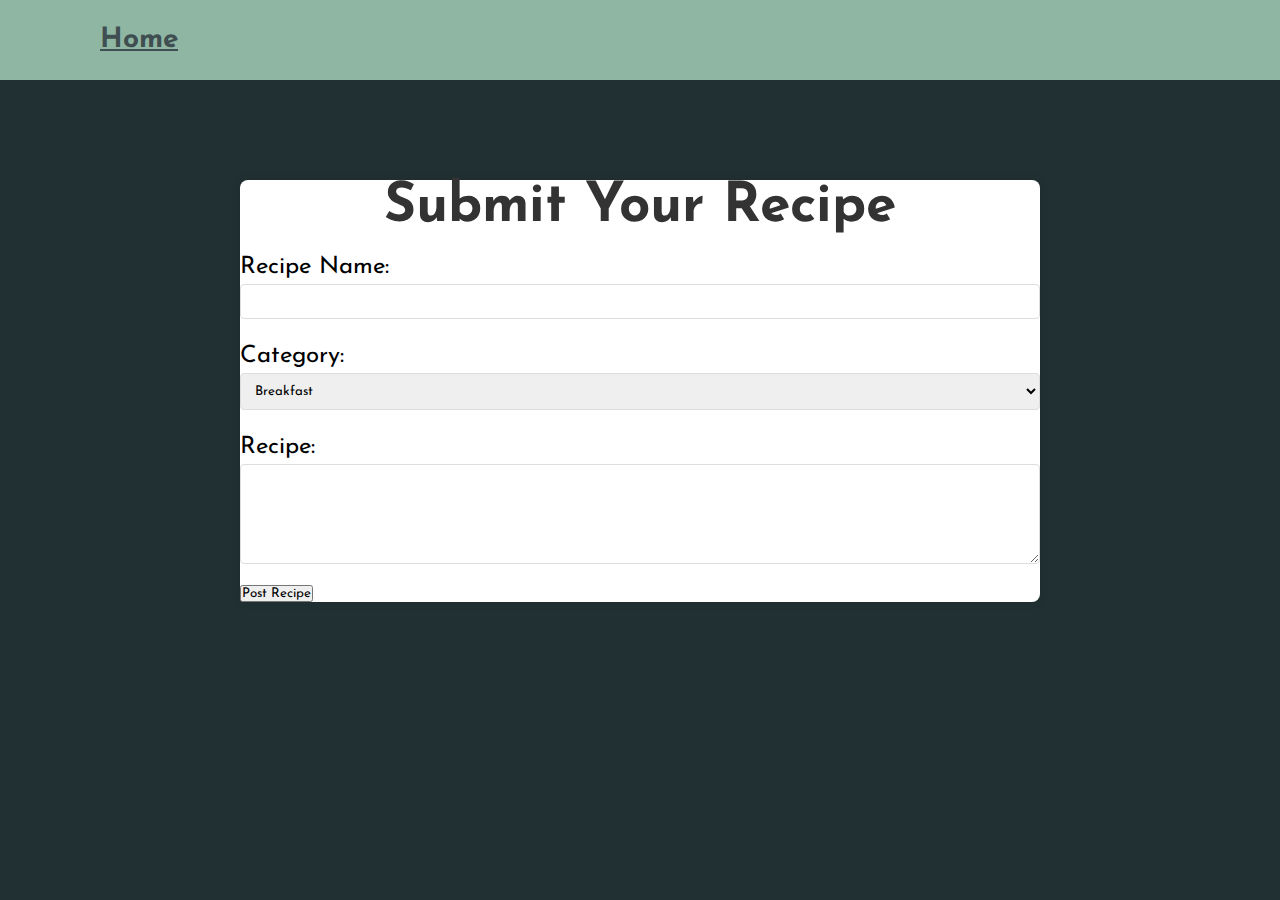
<file: addrecipe.html>
<!DOCTYPE html>
<html lang="en">

<head>
    <meta charset="UTF-8">
    <meta http-equiv="X-UA-Compatible" content="IE=edge">
    <meta name="viewport" content="width=device-width, initial-scale=1.0">
    <link rel="stylesheet" href="styles.css">
    <link href="https://fonts.googleapis.com/css2?family=Josefin+Sans:ital,wght@0,400;1,200;1,300;1,600&display=swap"
        rel="stylesheet">
    <link rel="stylesheet" href="https://cdnjs.cloudflare.com/ajax/libs/font-awesome/6.4.0/css/all.min.css"
        integrity="sha512-iecdLmaskl7CVkqkXNQ/ZH/XLlvWZOJyj7Yy7tcenmpD1ypASozpmT/E0iPtmFIB46ZmdtAc9eNBvH0H/ZpiBw=="
        crossorigin="anonymous" referrerpolicy="no-referrer" />
    <title> Chef Club Recipes</title>

    <link rel="stylesheet" href="addrecipecc.css">


</head>

<body>
    <header> 
        <a class="logo" href="index.html">Home</a>
    </header>   


    <!--------------submit recipes section-------------------------------->
    <div class="main-container">

        <div class="recipe-submission-containerr">
            <h2>Submit Your Recipe</h2>
            <form id="recipeForm" action="YOUR_SERVER_ENDPOINT" method="POST">
                <div class="form-group">
                    <label for="recipeName">Recipe Name:</label>
                    <input type="text" id="recipeName" name="recipeName" required>
                </div>
                <div class="form-group">
                    <label for="category">Category:</label>
                    <select id="category" name="category" required>
                        <option value="breakfast">Breakfast</option>
                        <option value="lunch">Lunch</option>
                        <option value="dinner">Dinner</option>
                        <option value="desserts">Desserts</option>
                    </select>
                </div>
                <div class="form-group">
                    <label for="recipe">Recipe:</label>
                    <textarea id="recipe" name="recipe" rows="6" required></textarea>
                </div>
                <button type="submit">Post Recipe</button>
            </form>
        </div>
    </div>




</body>

</html>
</file>
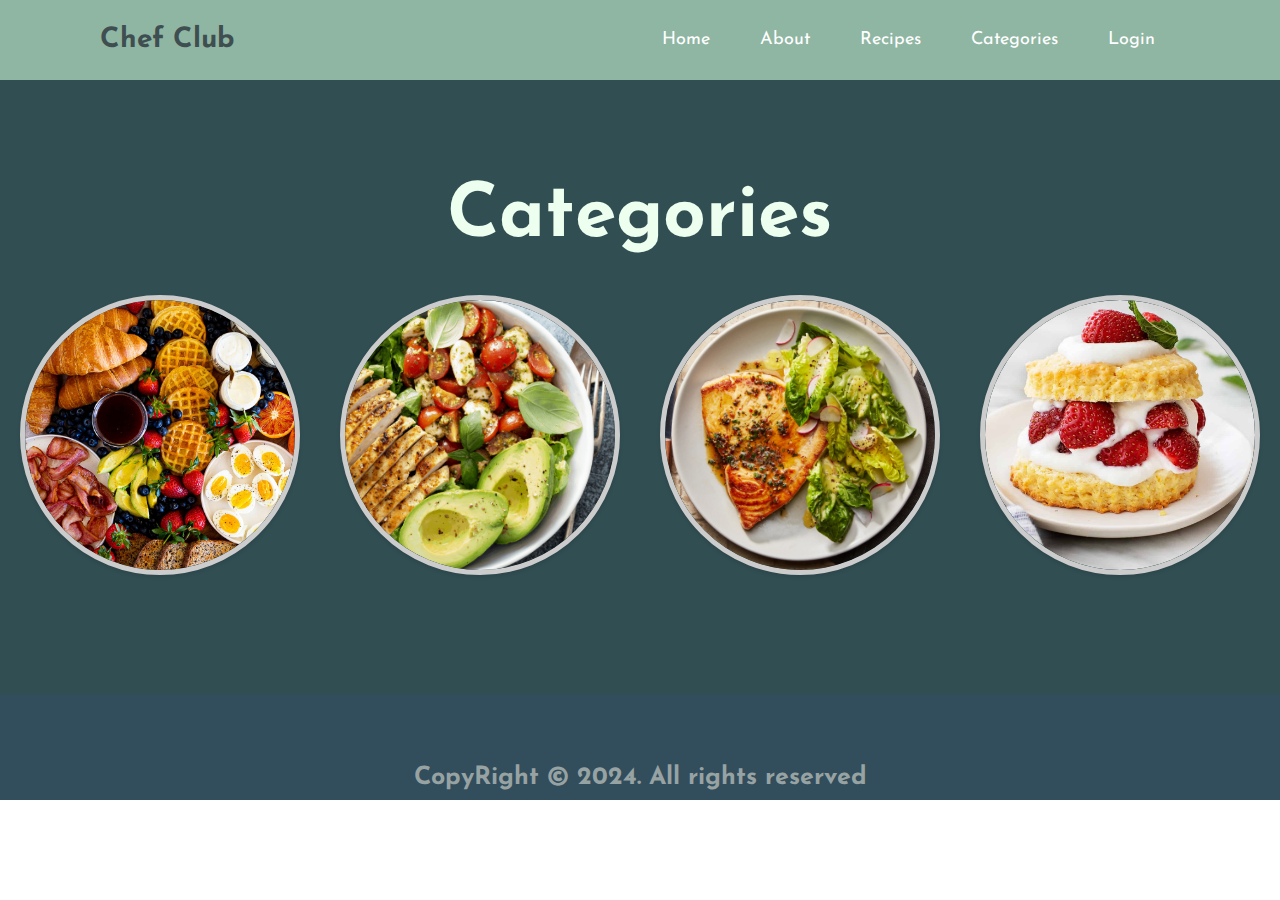
<file: categories.html>
<!DOCTYPE html>
<html lang="en">

<head>
    <meta charset="UTF-8">
    <meta http-equiv="X-UA-Compatible" content="IE=edge">
    <meta name="viewport" content="width=device-width, initial-scale=1.0">
    <link rel="stylesheet" href="styles.css">
    <link href="https://fonts.googleapis.com/css2?family=Josefin+Sans:ital,wght@0,400;1,200;1,300;1,600&display=swap" rel="stylesheet">
    <title>Categories | Chef Club Recipes</title>
</head>
 
<body>
    <header>
        <div class="logo">Chef Club</div>
        <div class="nav-bar">
            <ul>
                <li><a href="index.html">Home</a></li>  
                <li><a href="about.html">About</a></li>
                <li><a href="recipes.html">Recipes</a></li>
                <li><a href="categories.html">Categories</a></li>
                <li><a href="signin.html">Login</a></li>
            </ul>
        </div> 
    </header>

    <div class="categories">
        <h2>Categories</h2>
        <div class="box">
            <div class="ca-card">
                <a href="recipes.html?category=breakfast">
                    <img src="breakfast.jfif" alt="Breakfast" class ="category-image">
                    <div class="content">
                        <h3>Breakfast</h3>
                        <p>Start your day with energy.</p>
                        <a href="recipes.html?category=breakfast" class="button-link">Click to see Breakfast Recipes</a>

                    </div>
                </a>
            </div>
            <div class="ca-card">
                <a href="recipes.html?category=lunch">
                    <img src="lunch.jfif" alt="Lunch" class ="category-image">
                    <div class="content">
                        <h3>Lunch</h3>
                        <p>Midday meals to keep you going.</p>
                        <a href="recipes.html?category=breakfast" class="button-link">Click to see Lunch Recipes</a>
                    </div>
                </a>
            </div>
            <div class="ca-card">
                <a href="recipes.html?category=dinner">
                    <img src="dinner.jfif" alt="Dinner" class ="category-image">
                    <div class="content">
                        <h3>Dinner</h3>
                        <p>End your day with a delicious dinner.</p>
                        <a href="recipes.html?category=breakfast" class="button-link">Click to see Dinner Recipes</a>
                    </div>
                </a>
            </div>
            <div class="ca-card">
                <a href="recipes.html?category=desserts">
                    <img src="desserts.jfif" alt="Desserts" class ="category-image">
                    <div class="content">
                        <h3>Desserts</h3>
                        <p>Sweet treats for any occasion.</p>
                        <a href="recipes.html?category=breakfast" class="button-link">Click to see Desserts Recipes</a>
                    </div>
                </a>
            </div>
        </div>
    </div>

    <footer>
        <div class="social-icons">
            <a href="#" class="social-icon"> <i class="fab fa-facebook"></i> </a>
            <a href="#" class="social-icon"> <i class="fab fa-twitter"></i> </a>
            <a href="#" class="social-icon"> <i class="fab fa-instagram"></i> </a>
        </div>
        <h5>CopyRight © 2024. All rights reserved </h5>
    </footer>
</body>

</html>
</file>
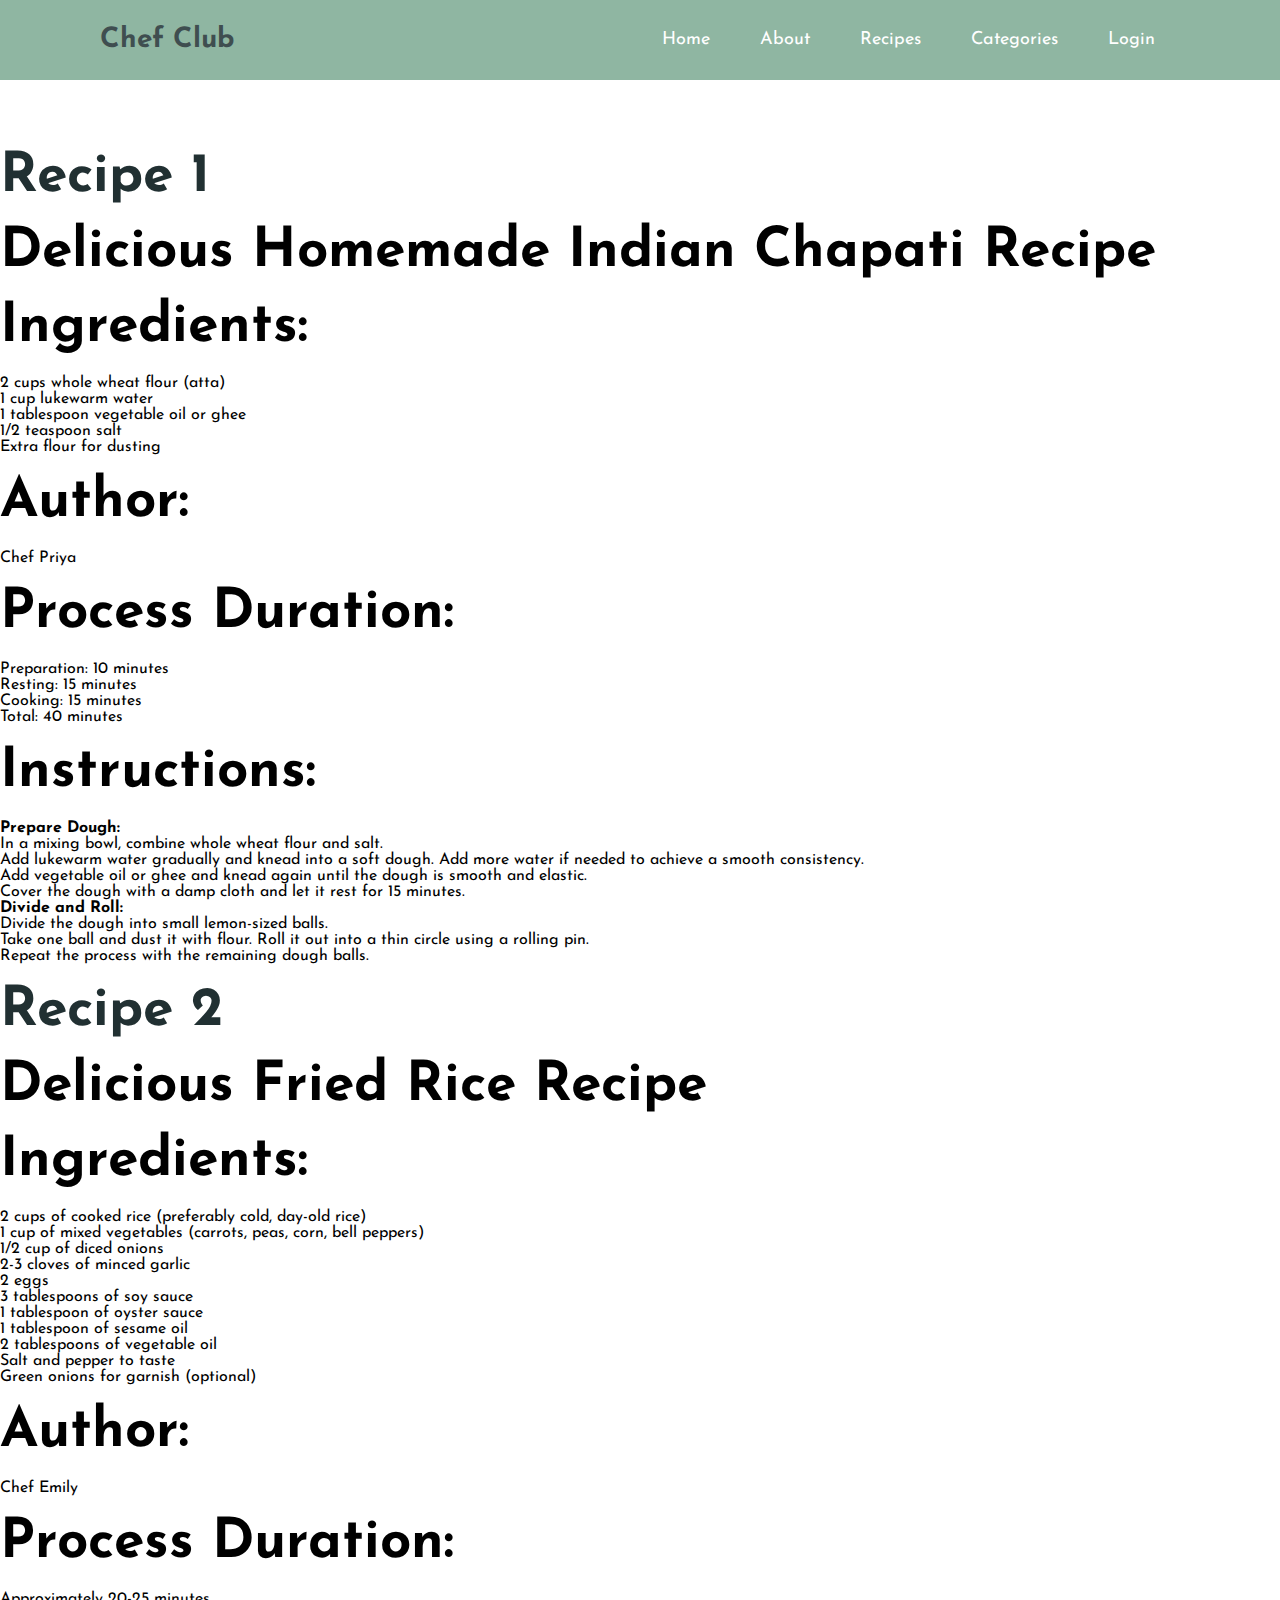
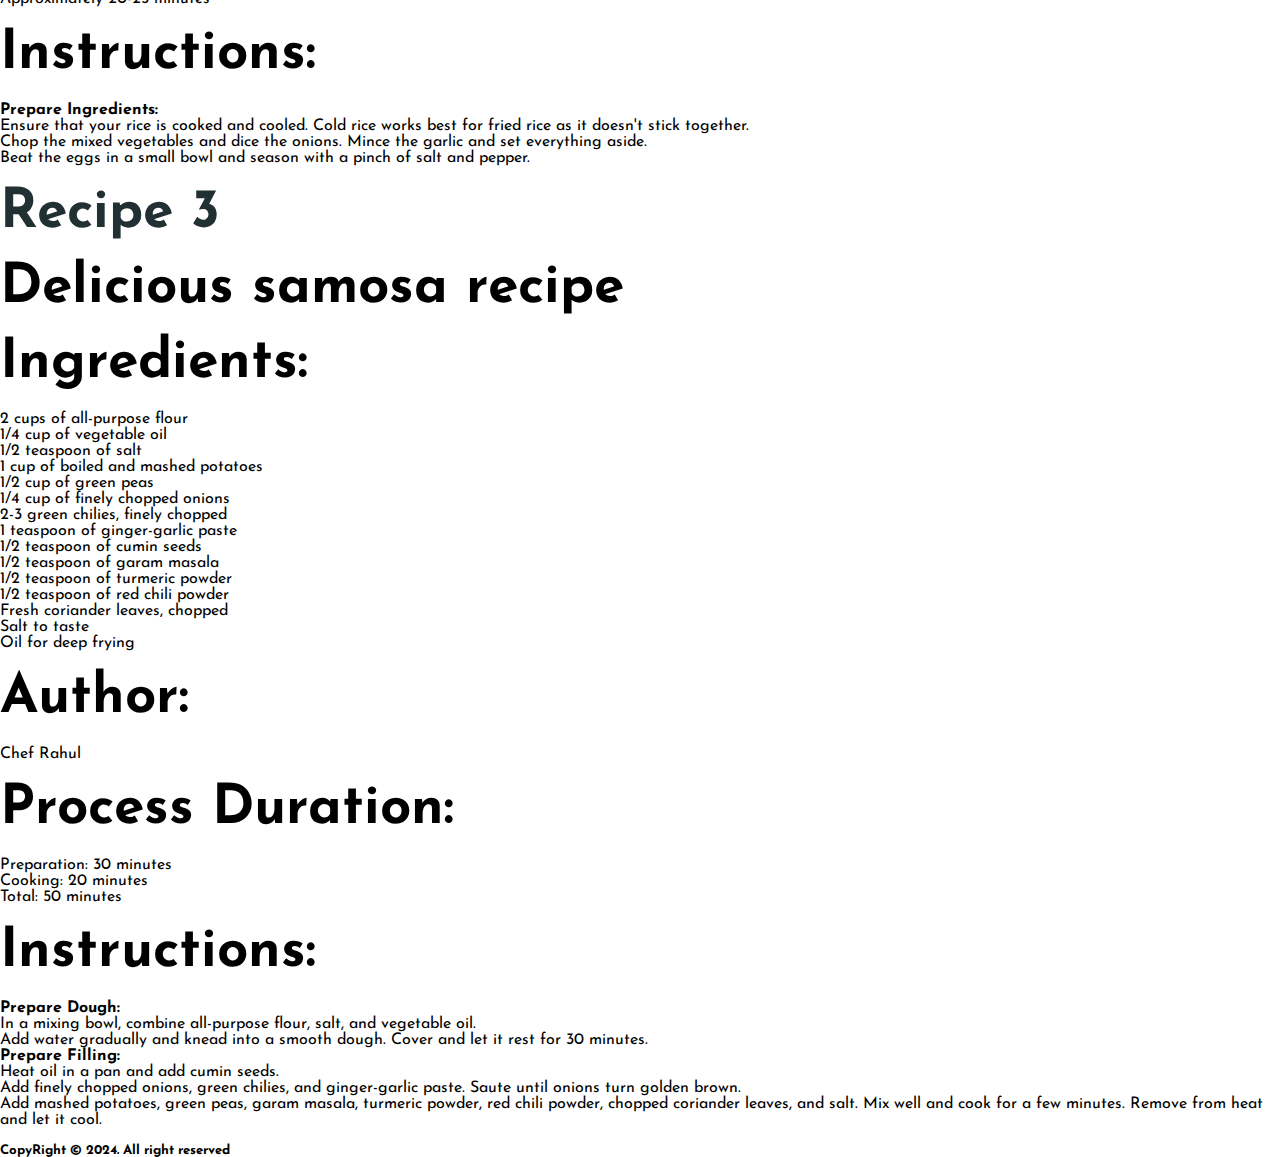
<file: recipes.html>
<!DOCTYPE html>
<html lang="en">

<head>
    <meta charset="UTF-8">
    <meta http-equiv="X-UA-Compatible" content="IE=edge">
    <meta name="viewport" content="width=device-width, initial-scale=1.0">
    <link rel="stylesheet" href="styles.css">
    <link href="https://fonts.googleapis.com/css2?family=Josefin+Sans:ital,wght@0,400;1,200;1,300;1,600&display=swap" rel="stylesheet">
    <title>Submit Your Recipe | Chef Club Recipes</title>
</head>

<body>
    <header>
            <div class="logo">Chef Club</div>
            <div class="nav-bar"> 
                <ul>
                    <li><a href="index.html">Home</a></li>
                    <li><a href="about.html">About</a></li>
                    <li><a href="recipes.html">Recipes</a></li>
                    <li><a href="categories.html">Categories</a></li>
                    <li><a href="signin.html">Login</a></li>
                </ul>
            </div>
    </header>     
 
        <div class="social-icons">
            <a href="#" class="social-icon"> <i class="fab fa-facebook"></i> </a>
            <a href="#" class="social-icon"> <i class="fab fa-twitter"></i> </a>
            <a href="#" class="social-icon"> <i class="fab fa-instagram"></i> </a>
        </div>
         
    </footer>
       <h1>Recipe 1</h1>
       <h2> Delicious Homemade Indian Chapati Recipe</h2>
       <h2>Ingredients:</h2>
       <ul>
         <li>2 cups whole wheat flour (atta)</li>
         <li>1 cup lukewarm water</li>
         <li>1 tablespoon vegetable oil or ghee</li>
         <li>1/2 teaspoon salt</li>
         <li>Extra flour for dusting</li>
       </ul>
     
       <h2>Author:</h2>
       <p>Chef Priya</p>
     
       <h2>Process Duration:</h2>
       <p>Preparation: 10 minutes<br>Resting: 15 minutes<br>Cooking: 15 minutes<br>Total: 40 minutes</p>
     
       <h2>Instructions:</h2>
       <ol>
         <li><strong>Prepare Dough:</strong>
           <ul>
             <li>In a mixing bowl, combine whole wheat flour and salt.</li>
             <li>Add lukewarm water gradually and knead into a soft dough. Add more water if needed to achieve a smooth consistency.</li>
             <li>Add vegetable oil or ghee and knead again until the dough is smooth and elastic.</li>
             <li>Cover the dough with a damp cloth and let it rest for 15 minutes.</li>
           </ul>
         </li>
         <li><strong>Divide and Roll:</strong>
           <ul>
             <li>Divide the dough into small lemon-sized balls.</li>
             <li>Take one ball and dust it with flour. Roll it out into a thin circle using a rolling pin.</li>
             <li>Repeat the process with the remaining dough balls.</li>
           </ul>
         </li>
       </ol>
     
       <h1>Recipe 2</h1>
        <h2>Delicious Fried Rice Recipe</h2>
        <h2>Ingredients:</h2>
        <ul>
            <li>2 cups of cooked rice (preferably cold, day-old rice)</li>
            <li>1 cup of mixed vegetables (carrots, peas, corn, bell peppers)</li>
            <li>1/2 cup of diced onions</li>
            <li>2-3 cloves of minced garlic</li>
            <li>2 eggs</li>
            <li>3 tablespoons of soy sauce</li>
            <li>1 tablespoon of oyster sauce</li>
            <li>1 tablespoon of sesame oil</li>
            <li>2 tablespoons of vegetable oil</li>
            <li>Salt and pepper to taste</li>
            <li>Green onions for garnish (optional)</li>
        </ul>

    <h2>Author:</h2>
    <p>Chef Emily</p>

    <h2>Process Duration:</h2>
    <p>Approximately 20-25 minutes</p>

    <h2>Instructions:</h2>
    <ol>
        <li><strong>Prepare Ingredients:</strong>
        <ul>
            <li>Ensure that your rice is cooked and cooled. Cold rice works best for fried rice as it doesn't stick together.</li>
            <li>Chop the mixed vegetables and dice the onions. Mince the garlic and set everything aside.</li>
            <li>Beat the eggs in a small bowl and season with a pinch of salt and pepper.</li>
        </ul>
    </ol>

       <h1>Recipe 3</h1>
       <h2>Delicious samosa recipe</h2>
       <h2>Ingredients:</h2>
       <ul>
         <li>2 cups of all-purpose flour</li>
         <li>1/4 cup of vegetable oil</li>
         <li>1/2 teaspoon of salt</li>
         <li>1 cup of boiled and mashed potatoes</li>
         <li>1/2 cup of green peas</li>
         <li>1/4 cup of finely chopped onions</li>
         <li>2-3 green chilies, finely chopped</li>
         <li>1 teaspoon of ginger-garlic paste</li>
         <li>1/2 teaspoon of cumin seeds</li>
         <li>1/2 teaspoon of garam masala</li>
         <li>1/2 teaspoon of turmeric powder</li>
         <li>1/2 teaspoon of red chili powder</li>
         <li>Fresh coriander leaves, chopped</li>
         <li>Salt to taste</li>
         <li>Oil for deep frying</li>
       </ul>
     
       <h2>Author:</h2>
       <p>Chef Rahul</p>
     
       <h2>Process Duration:</h2>
       <p>Preparation: 30 minutes<br>Cooking: 20 minutes<br>Total: 50 minutes</p>
     
       <h2>Instructions:</h2>
       <ol>
         <li><strong>Prepare Dough:</strong>
           <ul>
             <li>In a mixing bowl, combine all-purpose flour, salt, and vegetable oil.</li>
             <li>Add water gradually and knead into a smooth dough. Cover and let it rest for 30 minutes.</li>
           </ul>
         </li>
         <li><strong>Prepare Filling:</strong>
           <ul>
             <li>Heat oil in a pan and add cumin seeds.</li>
             <li>Add finely chopped onions, green chilies, and ginger-garlic paste. Saute until onions turn golden brown.</li>
             <li>Add mashed potatoes, green peas, garam masala, turmeric powder, red chili powder, chopped coriander leaves, and salt. Mix well and cook for a few minutes. Remove from heat and let it cool.</li>
           </ul>
         </li>
       </ol>
       <br>
       <h5>CopyRight © 2024. All right reserved </h5> 
</body>
</html>
</file>
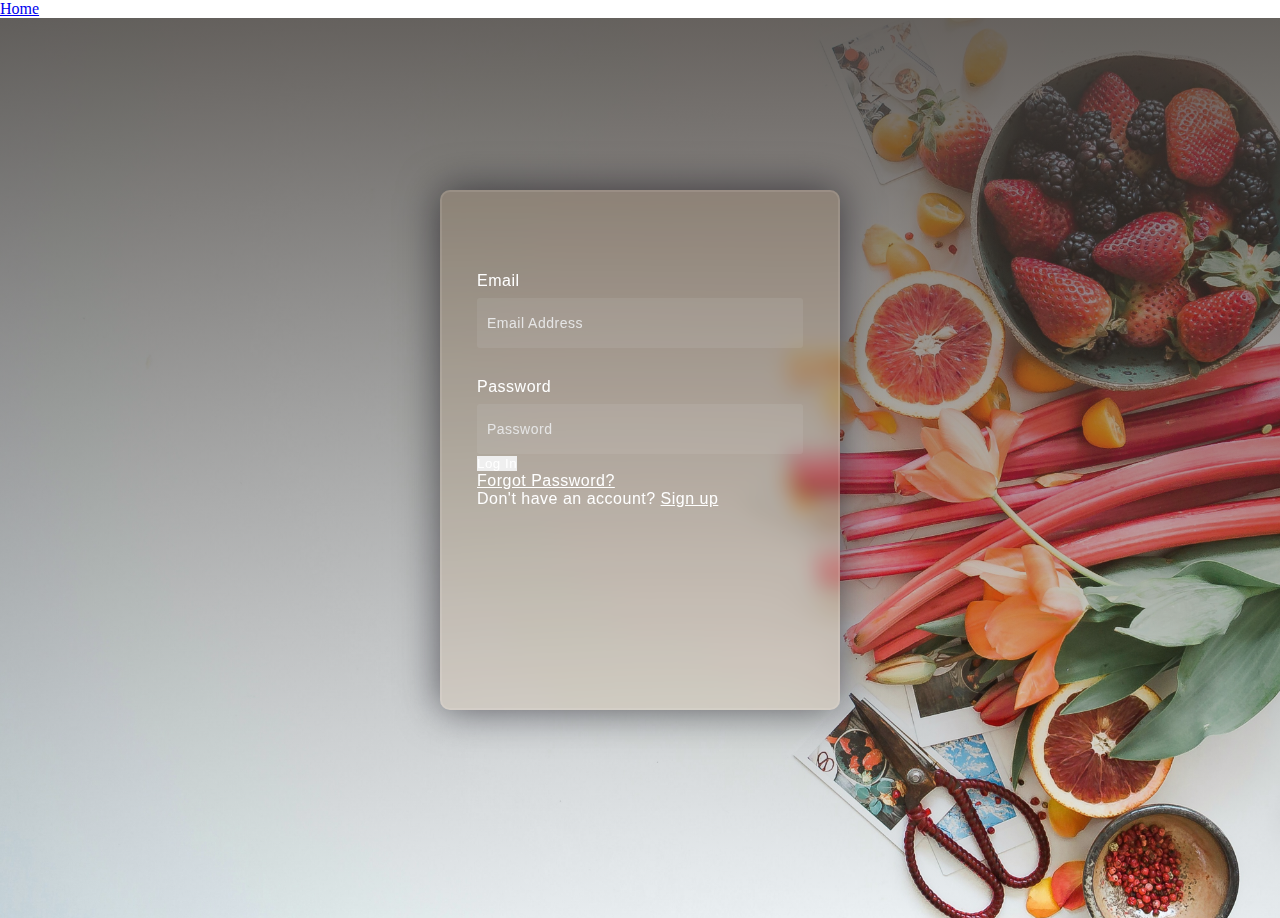
<file: signin.html>
<!DOCTYPE html>
<html lang="en">
<head>
    <meta charset="UTF-8">
    <meta http-equiv="X-UA-Compatible" content="ie=edge">
    <meta name="viewport" content="width=device-width, initial-scale=1.0">
    <title>Chores Management</title>
    <!-- Linking the CSS file to the HTML file -->
    <link rel="stylesheet" href="SignIn.css">
</head>






<body> 
    
    <header> 
        <a class="logo" href="index.html">Home</a>
    </header>  

    <div class="container">
       

        <form action="signin.php" method="post">
            <h1></h1>
            <div class="Email">
                <label for="email">Email</label>
                <input type="email" placeholder="Email Address" id="email" name="email">
            </div>
            <div class="password">
                <label for="password">Password</label>
                <input type="password" placeholder="Password" id="password" name="password">
            </div>
            <div class="login">
                <button type="submit">Log In</button>
            </div>

            <div class="forgot-password">
                <a href="forgot-password.html">Forgot Password?</a>
            </div>

            <div class="login">
                <p>Don't have an account? <a href="signup.html">Sign up</a></p>
            </div>

            <!-- <div class="sign-up">
                <button type="button" onclick="redirectToSignup()">Sign Up</button>
                <script>
                    function redirectToSignup() {
                        window.location.href = "index.php";
                    }
                </script>
            </div> -->
        </form>
    </div>

   
</body>
</html>
</file>
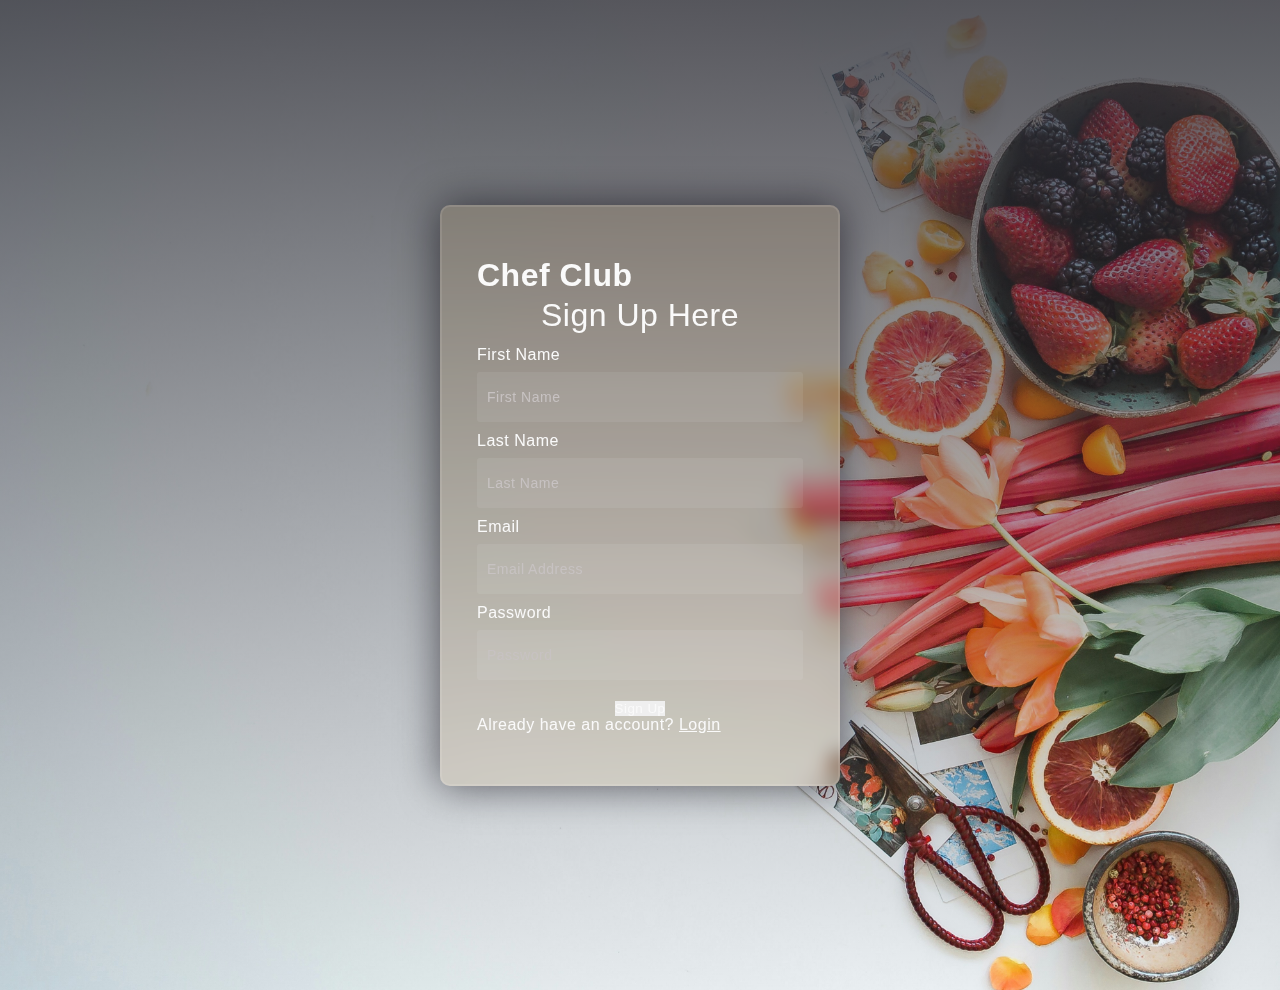
<file: signup.html>
<!DOCTYPE html>
<html lang="en">
<head>
  <meta charset="UTF-8">
  <meta http-equiv="X-UA-Compatible" content="ie=edge">
  <meta name="viewport" content="width=device-width, initial-scale=1.0">
  <title>Chores Management</title>
  <!-- Linking the css file to the html file -->
  <link rel="stylesheet" href="Signup.css">
</head>
<body>
  <div class="container">
    <form action="signup.php" method="post" onsubmit="return validateForm()">
        <h1>Chef Club</h1>
        <h3>Sign Up Here</h3>

        <div class="name">
            <label for="firstname"> First Name</label>
            <input type="text" placeholder="First Name" id="firstname" name="firstname">
        </div>

        <div class="name">
            <label for="lastname"> Last Name</label>
            <input type="text" placeholder="Last Name" id="lastname" name="lastname">
        </div>

        <div class="Email">
            <label for="email">Email</label>
            <input type="email" placeholder="Email Address" id="email" name="email">
        </div>

        <div class="password">
            <label for="password">Password</label>
            <input type="password" placeholder="Password" id="password" name="password">
        </div>

        <div class="signups">
            <button type="submit">Sign Up</button>
        </div>

        <div class="login">
            <p>Already have an account? <a href="signin.html">Login</a></p>
        </div>
    </form>
  </div>

<script>

</script>
</body>
</html>
</file>
<file: styles.css>
* {
    padding: 0;
    margin: 0;
    box-sizing: border-box;
    font-family: 'Josefin Sans', sans-serif;
}
html{
    scroll-behavior: smooth;
}
header{
width: 100%;
height: 80px;
display: flex;
align-items: center;
justify-content: space-between;
padding: 0 100px;
background: #8fb6a2;
}
.hero{
    height: 100vh;
    width: 100%;
    background-image: url(herooo.jpg);
    background-position: center;
    background-size: cover;
} 
.logo{
    font-size: 28px;
    font-weight: bold;
    color: #3f4e50;
    margin-right: 40px;
    
}
.nav-bar ul{
    display: flex;
    list-style: none;
}
.nav-bar ul li a{
    display: block;
    color: #edffef;
    font-size: 20px;
    padding: 8px 25px;
    transition: .2s;
    margin: 0 5px;
    text-decoration: none;
}
.nav-bar ul li:hover a{
    background-color: #97a2a3;
    color: #213032;
    cursor: pointer;
}
.content{
    position: absolute;
    top: 40%;
    left: 8%;
    transform: translateY(-50%);

}





h1{
    color: #213032;
    font-size: 55px;
    margin: 20px 0px 20px;

    
}


h2{
        margin: 20px 0px 20px;

    color: black;
    font-size: 55px;
  

    
}

.about-page {
    padding: 20px;
    text-align: center;
}

.about-page h1, .about-page h2 {
    color: #333;
}

.about-page p {
    margin-bottom: 20px;
    font-size: 25px;
}

h3{
    color: #121513;
    font-size: 25px;
    margin-bottom: 50px;
}

.button{
position: absolute;
background-color: #213032;
color: #fff;
text-decoration: none;
border: 2px solid black;
font-weight: bold;
padding: 13px 30px;
transform: .4s;
}
.button:hover{
    background-color: #97a2a3;
    color: #213032;
    border: 2px solid black;
    cursor: pointer;
}


.button2{
    position: absolute;
    background-color: #213032;
    color: #fff;
    text-decoration: none;
    border: 2px solid black;
    font-weight: bold;
    padding: 13px 30px;
    transform: .4s;
    margin-left: 230px;
    margin-top: 0px;
    margin-bottom: 200px;
    margin-right: 20px;
}


.button2:hover{
    background-color: #97a2a3;
    color: #213032;
    border: 2px solid black;
    cursor: pointer;
}

















.about{
    width: 100%;
    padding: 100px 0px;
    background-color: #3f4e50;
}
.about img{
    height: auto;
    width: 430px;
    border-radius: 20px 0 20px 0;
}
.main{
    width: 1130px;
    max-width: 95%;
    margin: 0 auto;
    display: flex;
    align-items: center;
    justify-content: space-between;
}
.about h2{
    color:#edffef;
    font-size: 75px;
    text-transform: capitalize;
    margin-top: 0px;
    margin-bottom: 20px;
    text-align: center;
}
.about-text p{
    color: #97a2a3;
    letter-spacing: 1px;
    line-height: 28px;
    font-size: 18px;
    margin-bottom: 45px;
}
.about-text{
    width: 500px;
}
/*Recipe Section CSS*/
.recipe{
    width: 100%;
    padding: 100px 0px;
    background-color: #213032;
}
.recipe h2{
    color: #edffef;
    font-size: 75px;
    text-transform: capitalize;
    margin-top: 0px;
    margin-bottom: 20px;
    text-align: center;
}
.box{
    display: flex;
    flex-wrap: wrap;
    align-items: center;
    justify-content: center;
}
.card{
    position: relative;
    width: 300px;
    height: 300px;
    margin: 10px;
    border: 1px solid #ccc;
    border-radius: 4px;
    box-shadow: 0 2px 4px rgba(0,0,0,0.1);
    overflow: hidden;
}
.box .card img{
    width: 100%;
    height: 100%;
    object-fit: cover;
   
}
.box .card .content{
    position: absolute;
    bottom: 0;
    left: 0;
    right: 0;
    padding: 15px;
    background-color: #edffef;
    color: #182f32;
    text-align: center;
    opacity: 0;
    transition: opacity 0.3s;
}
.box .card:hover .content{
    opacity: 1;
}
.card h3{
    font-size: 20px;
    margin-top: 0;
    margin-bottom: 10px;
    color: #213032;
}
.box .card p{
    font-size: 14px;
    margin-bottom: 10px;
}
.box .card button{
    position:relative;
    background-color: #213032;
    color: #fff;
    text-decoration: none;
    border: 2px solid black;
    font-weight: bold;
    transform:.4s;
    padding: 13px 30px;
 }
 .box .card button:hover{
    background-color: #97a2a3;
    color: #213032;
    border: 2px solid black;
    cursor: pointer;
 }
 /*Categories*/
 .categories{
    width: 100%;
    padding: 100px 0px;
    background-color: #314e52;
 }
 .categories h2{
    color:#edffef;
    font-size: 75px;
    text-transform: capitalize;
    margin-top: 0px;
    margin-bottom: 20px;
    text-align: center;
 }
 .ca-card{
    position: relative;
    width: 300px;
    height: 300px;
    margin: 10px;
    border: 5px solid #ccc;
    border-radius: 50%;
    box-shadow: 0 2px 4px rgba(0,0,0,0.1);
    overflow: hidden;
 }
 .box .ca-card .content{
    position: absolute;
    bottom: 0px;
    left: 0px;
    right: 0px;
    padding: 15px; 
    background-color: #edffef;
    color: #182f32;
    text-align: center;
    opacity: 0;
    transition: opacity 0.3s;
 }
 .box .ca-card:hover .content{
    opacity: 1;
 }
 .ca-card h3{
    font-size: 20px;
    margin-top: 0;
    margin-bottom: 10px;
    color: #213032;
 }
.box .ca-card p{
    font-size: 14px;
    margin-bottom: 10px;
}
.box .ca-card button{
    position:relative;
    background-color: #213032;
    color: #fff;
    text-decoration: none;
    border: 2px solid black;
    font-weight: bold;
    transform:.4s;
    padding: 13px 30px;
}
.box .ca-card button:hover{
    background-color: #97a2a3;
    color: #213032;
    border: 2px solid black;
    cursor: pointer;
}
.box .ca-card img{
    width: 100%;
    height: 100%;
    object-fit: cover;
}
/*Contact form*/
.contact{
    display: flex;
    flex-wrap: wrap;
    justify-content: center;
    padding: 20px;
    background: #182f32;
}
.contact-info,.contact-form{
    width: 100%;
    max-width: 400px;
    margin: 20px;
    text-align: center;
    color: #edffef;
    font-size: 25px;
}
.contact-info h2, .contact-form h2{
    font-size: 24px;
    margin-bottom: 20px;
    color: #edffef;
}
.contact-form form{
    text-align: center;
}
.contact-form label, 
.contact-form input , 
.contact-form textarea ,
 .contact-form button {
display: block;
width: 100%;
margin-bottom: 10px;
}
.contact-form button{
    background-color: #213032;
    color: #fff;
    text-decoration: none;
    border: 2px solid black;
    font-weight: bold;
    transform:.4s;
    padding: 10px 0px;
}
.contact-form button:hover{
    background-color: #97a2a3;
    color: #213032;
    border: 2px solid black;
    cursor: pointer;
}
.contact-form label{
    text-align: left;
    color: #edffef;
}
.contact-form input, .contact-form textarea{
    padding: 8px;
}
.contact-info p{
padding: 15px;
}
.social-icons{
    display: flex;
    justify-content: center;
    margin-top: 10px;
}
.social-icon{
    display: inline-block;
    width: 40px;
    height: 40px;
    margin: 0 10px;
    color: #97a2a3;
    text-align: center;
    line-height: 40px;
    font-size: 38px;
}
.social-icon:hover{
    color: #314e52;
    cursor: pointer;
}
footer{
    padding: 20px 0;
    background: #182f32;
}
footer h5{
    font-size: 25px;
    margin-top: 10px;
    text-align: center;
    color: #97a2a3;
}


/*categories.html*/


.ca-card {
    position: relative;
    overflow: hidden;
    border-radius: 50%;
    width: 280px;
    height: 280px;
    margin: 20px; 


}


.ca-card img {
    width: 100%;
    height: 100%;
    object-fit: cover;
    transition: transform 0.5s ease; 
    border-radius: 50%; 
}




.ca-card .content {
    position: absolute;
    top: 50%;
    left: 50%;
    transform: translate(3%, -50%); 
    background: rgba(0, 0, 0, 0.5);
    color: white;
    visibility: hidden;
    opacity: 0;
    transition: visibility 0s, opacity 0.5s ease;
    display: flex;
    flex-direction: column;
    justify-content: center;
    align-items: center;
    text-align: center;
    width: calc(100% - 20px);
    height: calc(100% - 20px); 
    border-radius: 50%;
    padding: 10px;
}




.ca-card:hover .content {
    visibility: visible;
    opacity: 1;
    transition-delay: 0s;

}

.ca-card:hover img {
    transform: scale(1.1); 
}


/*categories pictures*/
.ca-card img.category-image {
    width: 100%;
    height: 100%;
    border-radius: 50%; 
    object-fit: cover;
    transition: transform 0.5s ease;
}


.button-link {
    display: inline-block;
    background-color: rgba(0, 0, 0, 0.629);
    color: #fff;
    text-decoration: none;
    padding: 10px 20px;
    border: none;
    cursor: pointer;
    border-radius: 5px; 
    font-size: 16px; 
}

.button-link:hover {
    background-color: lightgray;
    color: white;
}


.ca-card a, .ca-card a:visited {
    text-decoration: none; 
    color: inherit; 
}

.ca-card h3, .ca-card p {
    margin: 0; 
    padding: 0; 
    color: black; 
}







/*to subit recipes*/
.recipe-submission-container {
    background: white;
    max-width: 800px;
    margin: 20px auto;
    padding: 20px;
    border-radius: 8px;
    box-shadow: 0 0 10px rgba(0, 0, 0, 0.1);
}

.recipe-submission-container h2 {
    text-align: center;
    color: #333;
}

.form-group {
    margin-bottom: 15px;
    font-size: 24px;
}

.form-group label {
    display: block;
    margin-bottom: 5px;
}

.form-group input[type="text"],
.form-group select,
.form-group textarea {
    width: 100%;
    padding: 10px;
    border-radius: 4px;
    border: 1px solid #ddd;
    box-sizing: border-box;
}

.form-group button[type="submit"] {
    width: 100%;
    padding: 10px;
    border: none;
    background-color: #5cb85c;
    color: white;
    font-size: 1em;
    cursor: pointer;
    border-radius: 4px;
    margin-top: 10px; 
}

.form-group button[type="submit"]:hover {
    background-color: #4cae4c;
}


.main-container {
    width: 100%; 
    height: 100%; 
    background-color: #213032;
    margin: 0; 
    padding: 0; 
}
















.container {
    padding: 0 15px;
}

.card {
    background-color: #fff;
    border-radius: 8px;
    padding: 20px;
    margin-bottom: 20px;
    box-shadow: 0 2px 5px rgba(0, 0, 0, 0.1);
    transition: transform 0.3s ease, box-shadow 0.3s ease;
}

.card:hover {
    transform: translateY(-5px);
    box-shadow: 0 5px 15px rgba(0, 0, 0, 0.2);
}

.card h5 {
    color: #333;
    margin-bottom: 10px;
}

.card p {
    font-size: 2rem;
    color: #007bff;
    margin-bottom: 0;
}

.table {
    background-color: #fff;
    border-collapse: collapse;
}

.table th, .table td {
    text-align: left;
    padding: 10px;
    border-bottom: 1px solid #ddd;
}

.table thead th {
    background-color: #f8f9fa;
}

.footer {
    background-color: #343a40;
    color: #fff;
    padding: 10px 0;
    text-align: center;
}

.social-icon {
    color: #fff;
    padding: 0 5px;
    transition: color 0.3s ease;
}

.social-icon:hover {
    color: #007bff;
}

footer h5 {
    margin-top: 10px;
}

@media (min-width: 768px) {
    .row {
        display: flex;
        flex-wrap: wrap;
        margin-right: -15px;
        margin-left: -15px;
    }

    .col-md-3, .col-lg-12 {
        position: relative;
        width: 100%;
        padding-right: 15px;
        padding-left: 15px;
    }

    .col-md-3 {
        flex: 0 0 25%;
        max-width: 25%;
    }

    .col-lg-12 {
        flex: 0 0 100%;
        max-width: 100%;
    }
}


























.profile-header {
    display: flex;
    justify-content: space-between;
    align-items: center;
}

.edit-profile-btn {
    padding: 10px 20px;
    background-color: #007bff;
    color: white;
    border: none;
    cursor: pointer;
    border-radius: 5px;
}

.user-details, .user-recipes {
    background-color: #fff;
    padding: 20px;
    margin-top: 20px;
    box-shadow: 0 2px 4px rgba(0, 0, 0, 0.1);
}

.user-details h2, .user-recipes h2 {
    margin-bottom: 10px;
}

#recipeList {
    list-style: none;
}

#recipeList li {
    padding: 10px 0;
    border-bottom: 1px solid #eee;
    display: flex;
    justify-content: space-between;
    align-items: center;
}

#recipeList li:last-child {
    border-bottom: none;
}

@media (min-width: 768px) {
    .container {
        width: 80%;
    }
}



/* Recipe Card Styles */



.recipe-info {
    padding: 15px;
}
 
.recipe-title {
    margin: 0;
    font-size: 20px;
}

.recipe-category {
    color: #666;
}






.recipe-card {
    border: 1px solid #ddd;
    border-radius: 8px;
    overflow: hidden;
    box-shadow: 0 2px 4px rgba(0, 0, 0, 0.1);
    position: relative; 

}

/* Style for recipe images to fit within the card */
.recipe-image, .recipe-image-placeholder {
    width: 100%; 
    height: 300px; 
    object-fit: cover; 
    display: block; 
    background-color: #f2f2f2; 
    text-align: center;
    line-height: 300px; 
    border: 1px dashed #ccc; 
}

.recipe-image-placeholder {
    display: flex;
    align-items: center;
    justify-content: center;
    font-size: 16px; 
}
/*  grid layout */
.recipe-grid {
    display: grid;
    grid-template-columns: repeat(auto-fill, minmax(250px, 1fr));
    gap: 20px;
    align-items: start; 
}

.recipe-grid .recipe-card.highlighted-recipe {
    border: 5px solid #ffa500;  
    box-shadow: 0 0 30px #ffa500;
} 




.recipe-grid > * {
}



/*profile view*/
.user-info {
    background-color: #fff;
    padding: 20px;
    margin: 20px auto;
    width: 80%;
    max-width: 600px;
    border-radius: 8px;
    box-shadow: 0 2px 5px rgba(0,0,0,0.2);
    text-align: center;
}

.user-info h2 {
    color: #314e52;
    margin-bottom: 15px;
}

.user-info p {
    color: #213032;
    margin: 10px 0;
}

.user-info a {
    display: inline-block;
    background-color: #8fb6a2;
    color: #fff;
    padding: 10px 15px;
    margin: 10px 5px;
    border-radius: 5px;
    text-decoration: none;
    transition: background-color 0.3s ease;
}

.user-info a:hover {
    background-color: #97a2a3;
}

/* Recipes Section Styles */
.recipes {
    background-color: #fff;
    padding: 20px;
    margin: 20px auto;
    width: 80%;
    max-width: 800px;
    border-radius: 8px;
    box-shadow: 0 2px 5px rgba(0,0,0,0.2);
}

.recipes h3 {
    color: #314e52;
    margin-bottom: 20px;
}

.recipe {
    border-bottom: 1px solid #eee;
    padding-bottom: 20px;
    margin-bottom: 20px;
}

.recipe:last-child {
    border-bottom: none;
}

.recipe h4 {
    color: #213032;
    font-size: 24px;
}

.recipe p {
    color: #666;
    margin: 10px 0;
}

.recipe a {
    display: inline-block;
    background-color: #8fb6a2;
    color: #fff;
    padding: 8px 12px;
    margin-right: 10px;
    border-radius: 5px;
    text-decoration: none;
    transition: background-color 0.3s ease;
}

.recipe a:hover {
    background-color: #97a2a3;
}

.button-edit,
.button-delete {
    display: block; 
    width: 100%; 
    margin-top: 10px; 
    text-align: center; 
}

.button-edit {
    background-color: #213032;
    color: #fff;
    text-decoration: none;
    border: 2px solid black;
    font-weight: bold;
    padding: 13px 30px;
    border-radius: 5px; 
}

.button-delete {
    background-color: #a33;
    color: #fff;
    text-decoration: none;
    border: 2px solid black;
    font-weight: bold;
    padding: 13px 30px;
    border-radius: 5px; 
}







/*for edit recipes*/
.button-homepage {
    display: inline-block;
    padding: 10px 20px;
    background-color: #4CAF50;
    color: white;
    text-align: center;
    text-decoration: none;
    border: none;
    border-radius: 4px;
    cursor: pointer;
}

.button-homepage:hover {
    background-color: #45a049;
}



.logout-form {
    display: inline-block;
    margin-top: 10px; 
}

.logout-button {
    padding: 10px 20px;
    background-color: #f44336; 
    color: white;
    border: none;
    border-radius: 4px;
    cursor: pointer;
}

.logout-button:hover {
    background-color: #d32f2f; 
}
















/*profile view*/
input[type="number"],
input[type="text"],
select,
input[type="submit"],
.button-edit,
.button-delete {
  width: 100%;
  padding: 10px;
  margin-bottom: 10px;
  border-radius: 5px;
  border: 1px solid #ddd;
}

input[type="submit"] {
  background: #3f6b72; 
  color: white;
  border: none;
}

/* Recipes Grid */
.recipe-grid {
  display: grid;
  grid-template-columns: repeat(auto-fill, minmax(250px, 1fr));
  gap: 20px;
}

.recipe-card {
  background: #ffffff;
  border: none; /*
Removing the borders 
padding: 15px;
border-radius: 50%; 
overflow: hidden;
position: relative; */
box-shadow: 0 4px 8px rgba(0, 0, 0, 0.1);
transition: box-shadow 0.3s ease;
}

.recipe-card:hover {
box-shadow: 0 6px 12px rgba(0, 0, 0, 0.2);
}

.recipe-title {
font-weight: 700;
margin-bottom: 10px;
text-align: center;
}

footer {
background: #324d5b; 
color: white;
text-align: center;
padding: 10px 0;
}

footer p {
margin: 0;
}

/* Media Queries */
@media (max-width: 768px) {
.nav-bar ul {
flex-direction: column;
}

.nav-bar ul li a {
padding: 10px;
}

header {
text-align: center;
}

.user-info, .recipes, form {
width: 95%;
margin: 20px auto;
}
}

.category-circle {
width: 200px;
height: 200px;
border-radius: 50%;
overflow: hidden;
}

.category-image {
width: 100%;
height: 100%;
object-fit: cover; 
}

.category-circle:hover .category-image {
transform: scale(1.1);
transition: transform 0.3s ease;

}

.nav-bar ul {
  list-style: none;
  display: flex;
  align-items: center;
  justify-content: center; 
}

.nav-bar ul li a {
  display: block;
  color: white;
  font-size: 18px;
  padding: 8px 20px;
  text-decoration: none;
}

.nav-bar ul li a:hover {
  background-color: #1e373d;
  border-radius: 5px;
}

.user-info, .recipes {
  background: white;
  padding: 20px;
  border-radius: 8px;
  box-shadow: 0 2px 4px rgba(0, 0, 0, 0.1);
  margin: 20px auto;
  width: 80%; 
}















.container {
    padding: 0 15px;
}

.card {
    background-color: #fff;
    border-radius: 8px;
    padding: 20px;
    margin-bottom: 20px;
    box-shadow: 0 2px 5px rgba(0, 0, 0, 0.1);
    transition: transform 0.3s ease, box-shadow 0.3s ease;
}

.card:hover {
    transform: translateY(-5px);
    box-shadow: 0 5px 15px rgba(0, 0, 0, 0.2);
}

.card h5 {
    color: #333;
    margin-bottom: 10px;
}

.card p {
    font-size: 2rem;
    color: #007bff;
    margin-bottom: 0;
}

.table {
    background-color: #fff;
    border-collapse: collapse;
}

.table th, .table td {
    text-align: left;
    padding: 10px;
    border-bottom: 1px solid #ddd;
}

.table thead th {
    background-color: #f8f9fa;
}

.footer {
    background-color: #343a40;
    color: #fff;
    padding: 10px 0;
    text-align: center;
}

.social-icon {
    color: #fff;
    padding: 0 5px;
    transition: color 0.3s ease;
}

.social-icon:hover {
    color: #007bff;
}

footer h5 {
    margin-top: 10px;
}

@media (min-width: 768px) {
    .row {
        display: flex;
        flex-wrap: wrap;
        margin-right: -15px;
        margin-left: -15px;
    }

    .col-md-3, .col-lg-12 {
        position: relative;
        width: 100%;
        padding-right: 15px;
        padding-left: 15px;
    }

    .col-md-3 {
        flex: 0 0 25%;
        max-width: 25%;
    }

    .col-lg-12 {
        flex: 0 0 100%;
        max-width: 100%;
    }
}


























.profile-header {
    display: flex;
    justify-content: space-between;
    align-items: center;
}

.edit-profile-btn {
    padding: 10px 20px;
    background-color: #007bff;
    color: white;
    border: none;
    cursor: pointer;
    border-radius: 5px;
}

.user-details, .user-recipes {
    background-color: #fff;
    padding: 20px;
    margin-top: 20px;
    box-shadow: 0 2px 4px rgba(0, 0, 0, 0.1);
}

.user-details h2, .user-recipes h2 {
    margin-bottom: 10px;
}

#recipeList {
    list-style: none;
}

#recipeList li {
    padding: 10px 0;
    border-bottom: 1px solid #eee;
    display: flex;
    justify-content: space-between;
    align-items: center;
}

#recipeList li:last-child {
    border-bottom: none;
}

@media (min-width: 768px) {
    .container {
        width: 80%;
    }
}



/* Recipe Card Styles */




.recipe-info {
    padding: 15px;
}
 
.recipe-title {
    margin: 0;
    font-size: 20px;
}

.recipe-category {
    color: #666;
}














.recipe-card {
    border: 1px solid #ddd;
    border-radius: 8px;
    overflow: hidden;
    box-shadow: 0 2px 4px rgba(0, 0, 0, 0.1);
}

.recipe-image,
.recipe-image-placeholder {
    width: 100%;
    height: 200px;
    object-fit: cover;
}

/* Define the grid layout */
.recipe-grid {
    display: grid;
    grid-template-columns: repeat(auto-fill, minmax(250px, 1fr)); 
    gap: 20px;
}
.highlighted-recipe,
.highlight {
    background-color: #fdfd96; 
    border: 2px solid #ffa500; 
    box-shadow: 0 0 10px #ffa500; 
}



.recipe-grid > * {
}
</file>
<file: addrecipecc.css>
body{

    width: 100%;
    background-color: #213032;
    background-position: center;
    background-size: cover;
}


/*to subit recipes*/
.recipe-submission-containerr {  
    margin-top: 200px;
    margin-bottom: 200px;background: white;
    max-width: 800px;
    margin: 100px auto;
    padding: 0px;
    border-radius: 8px;
    box-shadow: 0 0 10px rgba(0, 0, 0, 0.1);
}


.recipe-submission-containerr h2 {
    text-align: center;
    color: #333;
}
</file>
<file: SignIn.css>
*{
    margin: 0;
    padding: 0;
    font-family: poppins;
    box-sizing: border-box;
}


.container{
    width: 100%;
    height: 100vh;
    background-size: cover;
    background-position: center;
    display: flex;
    justify-content: center;
    align-items: center;
    background-image: linear-gradient(rgba(66, 60, 55, 0.8),rgba(56, 42, 42, 0)),url(herooo.jpg);
}
 


form{
    height: 520px;
    width: 400px;
    background-color: rgba(226, 160, 90, 0.13);
    position: absolute;
    transform: translate(-50%,-50%);
    top: 50%;
    left: 50%;
    border-radius: 10px;
    backdrop-filter: blur(10px);
    border: 2px solid rgba(255,255,255,0.1);
    box-shadow: 0 0 40px rgba(8 ,7,16,0.6);
    padding: 50px 35px;
}
form *{
    font-family: 'Poppins',sans-serif;
    color: #ffffff;
    letter-spacing: 0.5px;
    outline: none;
    border: none;
}
form h3{
    font-size: 32px;
    font-weight: 500;
    line-height: 42px;
    text-align: center;
}

label{
    display: block;
    margin-top: 30px;
    font-size: 16px;
    font-weight: 500;
}
input{
    display: block;
    height: 50px;
    width: 100%;
    background-color: rgba(255,255,255,0.07);
    border-radius: 3px;
    padding: 0 10px;
    margin-top: 8px;
    font-size: 14px;
    font-weight: 300;
}
::placeholder{
    color: #e5e5e5;
}




.button {
    display: inline-block;
    background-color: #213032; /* or any color you want */
    color: #fff; /* text color */
    text-decoration: none; /* removes underline from links */
    padding: 13px 30px; /* or any padding you want */
    border: 2px solid black; /* or any border you want */
    font-weight: bold; /* makes the text bold */
    /* other styles to make it look like a button */
}
</file>
<file: Signup.css>
*{
    margin: 0;
    padding: 0;
    font-family: poppins;
    box-sizing: border-box;

}

.container {
    width: 100%;
    min-height: 110vh; 
    background-size: cover;
    background-position: center;
    display: flex;
    justify-content: center;
    align-items: center;
    background-image: linear-gradient(rgba(46, 46, 53, 0.8), rgba(56, 42, 42, 0)), url('herooo.jpg');
    padding: 0 15px;
    box-sizing: border-box;
}

form *{
    font-family: 'Poppins',sans-serif;
    color: #fafafa;
    letter-spacing: 0.5px;
    outline: none;
    border: none;
} 

form {
    max-height: 170vh;
    width: 400px;
    background-color: rgba(225, 171, 85, 0.13);
    border-radius: 10px;
    backdrop-filter: blur(10px);
    border: 2px solid rgba(255,255,255,0.1);
    box-shadow: 0 0 40px rgba(8, 7, 16, 0.6);
    padding: 50px 35px;
    overflow-y: auto; 
    display: flex;
    flex-direction: column; 
    justify-content: center; 
}

form h3{
    font-size: 32px;
    font-weight: 500;
    line-height: 42px;
    text-align: center;
}

label{
    display: block;
    margin-top: 10px;
    font-size: 16px;
    font-weight: 500;
}

input{
    display: block;
    height: 50px;
    width: 100%;
    background-color: rgba(255, 255, 255, 0.07);
    border-radius: 3px;
    padding: 0 10px;
    margin-top: 8px;
    font-size: 14px;
    font-weight: 300;
}

::placeholder{
    color: #c7c2c2;
}

.logins{
    margin-top: 5px;
    text-align: center;
    font-size: 20px;
    font-weight: 300;
    color: #ffffff;
    letter-spacing: 0.5px;

}

.signups{
    margin-top: 20px;
    text-align: center;
    font-size: 14px;
    font-weight: 300;
    color: #ffffff;
    letter-spacing: 0.5px;
}

.button {
    display: inline-block;
    background-color: #213032; 
    color: #fff; 
    text-decoration: none; 
    padding: 13px 30px; 
    border: 2px solid black; 
    font-weight: bold; 
}

.form-group {
    margin-bottom: 15px;
    display: flex;
    flex-direction: column;
}

.form-group label {
    margin-bottom: 5px;
}

.form-group input[type="text"],
.form-group input[type="email"],
.form-group input[type="password"],
.form-group input[type="number"],
.form-group select,
.form-group textarea {
    padding: 10px;
    border-radius: 4px;
    border: 1px solid #ddd;
    box-sizing: border-box;
    color: rgb(255, 255, 255)
}

#gender {
    color:#000000;
}

.form-group select option {
    color:#000000;
}

.form-group input[type="submit"],
.form-group button {
    width: 100%; 
    padding: 30px;
    background-color: #5cb85c;
    color: black;
    border: none;
    cursor: pointer;
    border-radius: 4px;
    margin-top: 10px;
}

@media (max-width: 480px) {
    form {
        width: 90%; 
        padding: 25px 20px; 
    }
}

::placeholder {
    color: #c7c2c2;
    opacity: 1; 
}

input:focus {
    background-color: rgba(255, 255, 255, 0.597);
    border: 1px solid rgba(255,255,255,0.25);
}
</file>
